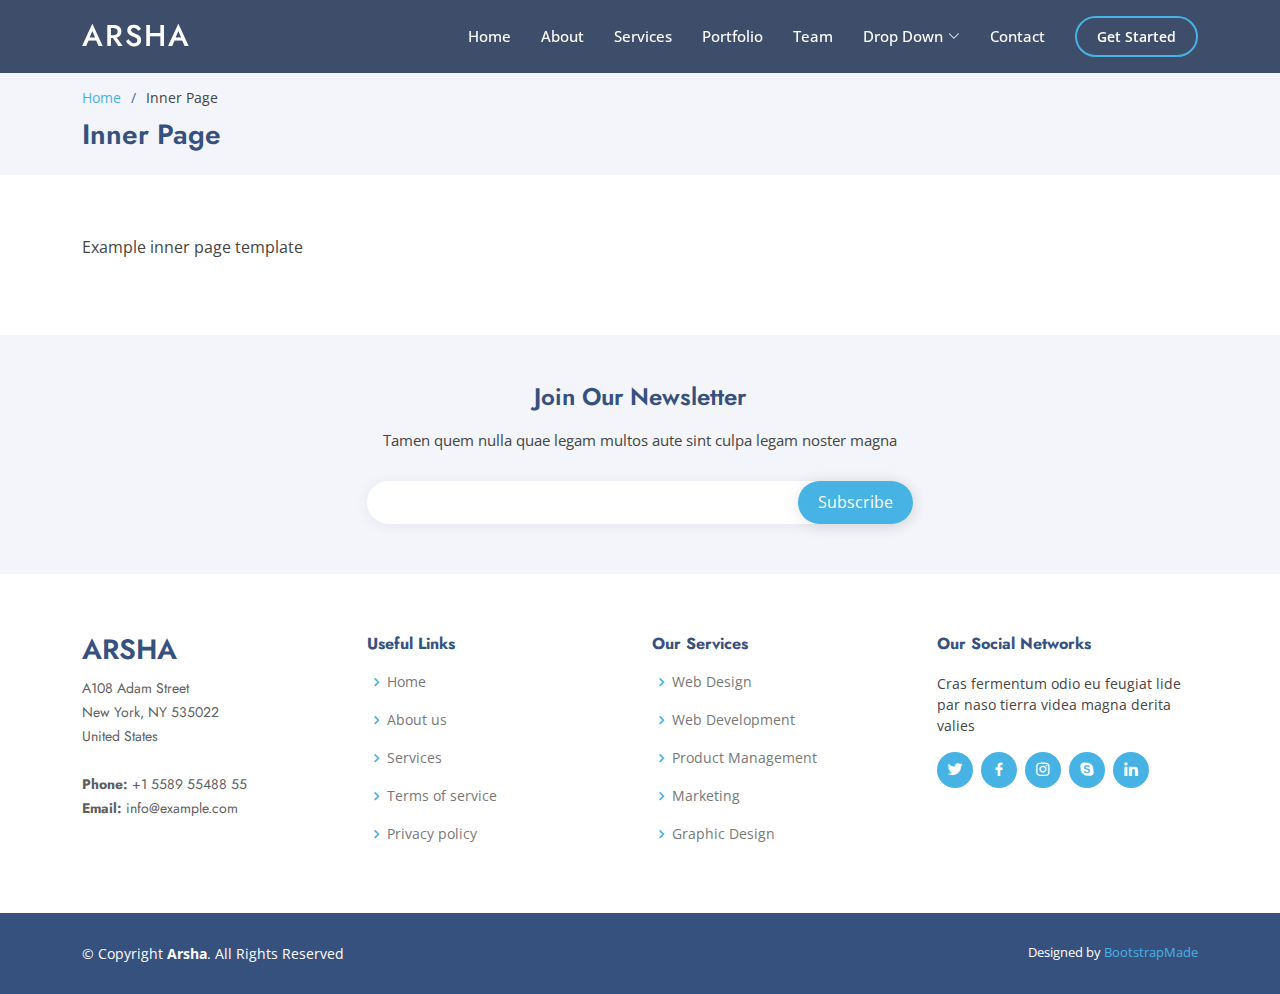
<file: inner-page.html>
<!DOCTYPE html>
<html lang="en">

<head>
  <meta charset="utf-8">
  <meta content="width=device-width, initial-scale=1.0" name="viewport">

  <title>Inner Page - Arsha Bootstrap Template</title>
  <meta content="" name="description">
  <meta content="" name="keywords">

  <!-- Favicons -->
  <link href="assets/img/favicon.png" rel="icon">
  <link href="assets/img/apple-touch-icon.png" rel="apple-touch-icon">

  <!-- Google Fonts -->
  <link href="https://fonts.googleapis.com/css?family=Open+Sans:300,300i,400,400i,600,600i,700,700i|Jost:300,300i,400,400i,500,500i,600,600i,700,700i|Poppins:300,300i,400,400i,500,500i,600,600i,700,700i" rel="stylesheet">

  <!-- Vendor CSS Files -->
  <link href="assets/vendor/aos/aos.css" rel="stylesheet">
  <link href="assets/vendor/bootstrap/css/bootstrap.min.css" rel="stylesheet">
  <link href="assets/vendor/bootstrap-icons/bootstrap-icons.css" rel="stylesheet">
  <link href="assets/vendor/boxicons/css/boxicons.min.css" rel="stylesheet">
  <link href="assets/vendor/glightbox/css/glightbox.min.css" rel="stylesheet">
  <link href="assets/vendor/remixicon/remixicon.css" rel="stylesheet">
  <link href="assets/vendor/swiper/swiper-bundle.min.css" rel="stylesheet">

  <!-- Template Main CSS File -->
  <link href="assets/css/style.css" rel="stylesheet">

  <!-- =======================================================
  * Template Name: Arsha - v4.9.1
  * Template URL: https://bootstrapmade.com/arsha-free-bootstrap-html-template-corporate/
  * Author: BootstrapMade.com
  * License: https://bootstrapmade.com/license/
  ======================================================== -->
</head>

<body>

  <!-- ======= Header ======= -->
  <header id="header" class="fixed-top header-inner-pages">
    <div class="container d-flex align-items-center">

      <h1 class="logo me-auto"><a href="index.html">Arsha</a></h1>
      <!-- Uncomment below if you prefer to use an image logo -->
      <!-- <a href="index.html" class="logo me-auto"><img src="assets/img/logo.png" alt="" class="img-fluid"></a>-->

      <nav id="navbar" class="navbar">
        <ul>
          <li><a class="nav-link scrollto " href="#hero">Home</a></li>
          <li><a class="nav-link scrollto" href="#about">About</a></li>
          <li><a class="nav-link scrollto" href="#services">Services</a></li>
          <li><a class="nav-link   scrollto" href="#portfolio">Portfolio</a></li>
          <li><a class="nav-link scrollto" href="#team">Team</a></li>
          <li class="dropdown"><a href="#"><span>Drop Down</span> <i class="bi bi-chevron-down"></i></a>
            <ul>
              <li><a href="#">Drop Down 1</a></li>
              <li class="dropdown"><a href="#"><span>Deep Drop Down</span> <i class="bi bi-chevron-right"></i></a>
                <ul>
                  <li><a href="#">Deep Drop Down 1</a></li>
                  <li><a href="#">Deep Drop Down 2</a></li>
                  <li><a href="#">Deep Drop Down 3</a></li>
                  <li><a href="#">Deep Drop Down 4</a></li>
                  <li><a href="#">Deep Drop Down 5</a></li>
                </ul>
              </li>
              <li><a href="#">Drop Down 2</a></li>
              <li><a href="#">Drop Down 3</a></li>
              <li><a href="#">Drop Down 4</a></li>
            </ul>
          </li>
          <li><a class="nav-link scrollto" href="#contact">Contact</a></li>
          <li><a class="getstarted scrollto" href="#about">Get Started</a></li>
        </ul>
        <i class="bi bi-list mobile-nav-toggle"></i>
      </nav><!-- .navbar -->

    </div>
  </header><!-- End Header -->

  <main id="main">

    <!-- ======= Breadcrumbs ======= -->
    <section id="breadcrumbs" class="breadcrumbs">
      <div class="container">

        <ol>
          <li><a href="index.html">Home</a></li>
          <li>Inner Page</li>
        </ol>
        <h2>Inner Page</h2>

      </div>
    </section><!-- End Breadcrumbs -->

    <section class="inner-page">
      <div class="container">
        <p>
          Example inner page template
        </p>
      </div>
    </section>

  </main><!-- End #main -->

  <!-- ======= Footer ======= -->
  <footer id="footer">

    <div class="footer-newsletter">
      <div class="container">
        <div class="row justify-content-center">
          <div class="col-lg-6">
            <h4>Join Our Newsletter</h4>
            <p>Tamen quem nulla quae legam multos aute sint culpa legam noster magna</p>
            <form action="" method="post">
              <input type="email" name="email"><input type="submit" value="Subscribe">
            </form>
          </div>
        </div>
      </div>
    </div>

    <div class="footer-top">
      <div class="container">
        <div class="row">

          <div class="col-lg-3 col-md-6 footer-contact">
            <h3>Arsha</h3>
            <p>
              A108 Adam Street <br>
              New York, NY 535022<br>
              United States <br><br>
              <strong>Phone:</strong> +1 5589 55488 55<br>
              <strong>Email:</strong> info@example.com<br>
            </p>
          </div>

          <div class="col-lg-3 col-md-6 footer-links">
            <h4>Useful Links</h4>
            <ul>
              <li><i class="bx bx-chevron-right"></i> <a href="#">Home</a></li>
              <li><i class="bx bx-chevron-right"></i> <a href="#">About us</a></li>
              <li><i class="bx bx-chevron-right"></i> <a href="#">Services</a></li>
              <li><i class="bx bx-chevron-right"></i> <a href="#">Terms of service</a></li>
              <li><i class="bx bx-chevron-right"></i> <a href="#">Privacy policy</a></li>
            </ul>
          </div>

          <div class="col-lg-3 col-md-6 footer-links">
            <h4>Our Services</h4>
            <ul>
              <li><i class="bx bx-chevron-right"></i> <a href="#">Web Design</a></li>
              <li><i class="bx bx-chevron-right"></i> <a href="#">Web Development</a></li>
              <li><i class="bx bx-chevron-right"></i> <a href="#">Product Management</a></li>
              <li><i class="bx bx-chevron-right"></i> <a href="#">Marketing</a></li>
              <li><i class="bx bx-chevron-right"></i> <a href="#">Graphic Design</a></li>
            </ul>
          </div>

          <div class="col-lg-3 col-md-6 footer-links">
            <h4>Our Social Networks</h4>
            <p>Cras fermentum odio eu feugiat lide par naso tierra videa magna derita valies</p>
            <div class="social-links mt-3">
              <a href="#" class="twitter"><i class="bx bxl-twitter"></i></a>
              <a href="#" class="facebook"><i class="bx bxl-facebook"></i></a>
              <a href="#" class="instagram"><i class="bx bxl-instagram"></i></a>
              <a href="#" class="google-plus"><i class="bx bxl-skype"></i></a>
              <a href="#" class="linkedin"><i class="bx bxl-linkedin"></i></a>
            </div>
          </div>

        </div>
      </div>
    </div>

    <div class="container footer-bottom clearfix">
      <div class="copyright">
        &copy; Copyright <strong><span>Arsha</span></strong>. All Rights Reserved
      </div>
      <div class="credits">
        <!-- All the links in the footer should remain intact. -->
        <!-- You can delete the links only if you purchased the pro version. -->
        <!-- Licensing information: https://bootstrapmade.com/license/ -->
        <!-- Purchase the pro version with working PHP/AJAX contact form: https://bootstrapmade.com/arsha-free-bootstrap-html-template-corporate/ -->
        Designed by <a href="https://bootstrapmade.com/">BootstrapMade</a>
      </div>
    </div>
  </footer><!-- End Footer -->

  <div id="preloader"></div>
  <a href="#" class="back-to-top d-flex align-items-center justify-content-center"><i class="bi bi-arrow-up-short"></i></a>

  <!-- Vendor JS Files -->
  <script src="assets/vendor/aos/aos.js"></script>
  <script src="assets/vendor/bootstrap/js/bootstrap.bundle.min.js"></script>
  <script src="assets/vendor/glightbox/js/glightbox.min.js"></script>
  <script src="assets/vendor/isotope-layout/isotope.pkgd.min.js"></script>
  <script src="assets/vendor/swiper/swiper-bundle.min.js"></script>
  <script src="assets/vendor/waypoints/noframework.waypoints.js"></script>
  <script src="assets/vendor/php-email-form/validate.js"></script>

  <!-- Template Main JS File -->
  <script src="assets/js/main.js"></script>

</body>

</html>
</file>
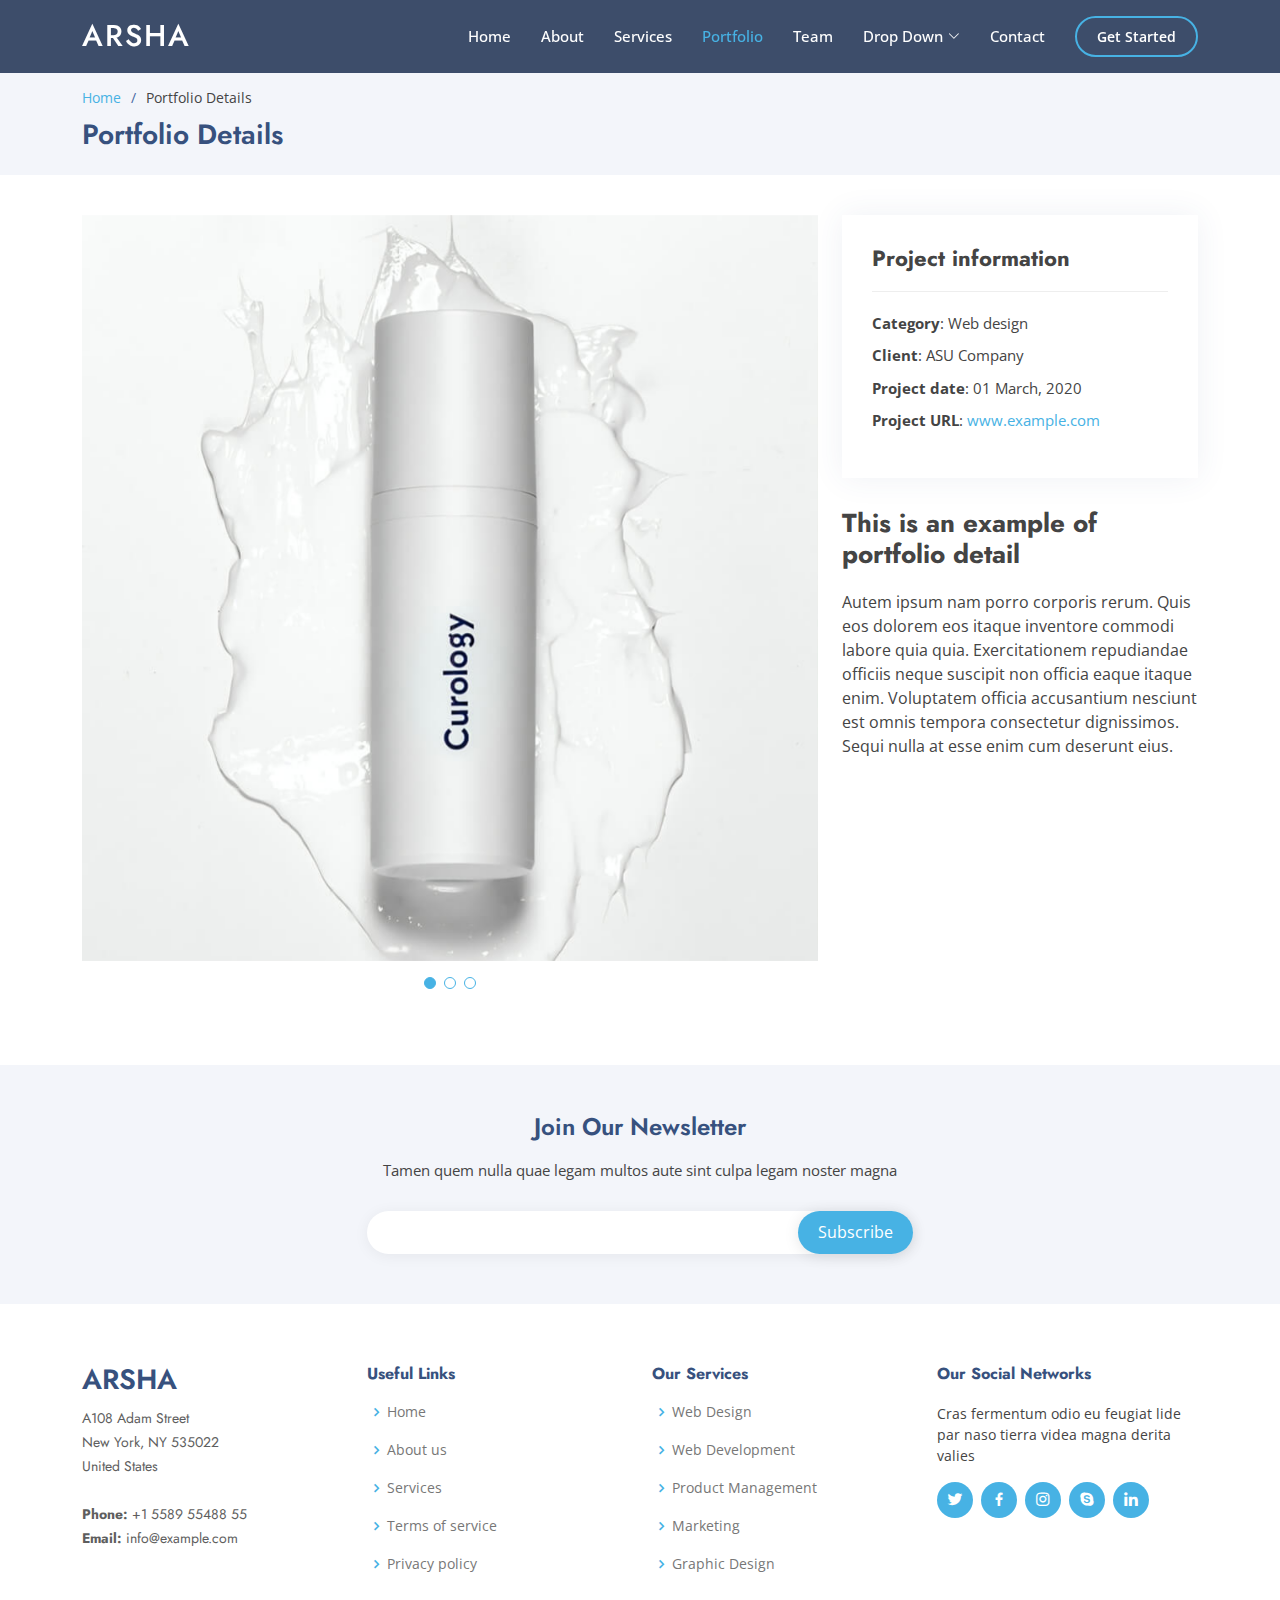
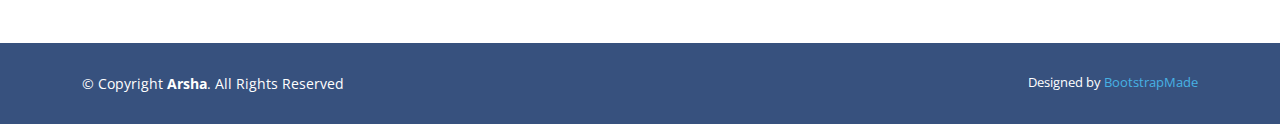
<file: portfolio-details.html>
<!DOCTYPE html>
<html lang="en">

<head>
  <meta charset="utf-8">
  <meta content="width=device-width, initial-scale=1.0" name="viewport">

  <title>About Me</title>
  <meta content="" name="description">
  <meta content="" name="keywords">

  <!-- Favicons -->
  <link href="assets/img/favicon.png" rel="icon">
  <link href="assets/img/apple-touch-icon.png" rel="apple-touch-icon">

  <!-- Google Fonts -->
  <link href="https://fonts.googleapis.com/css?family=Open+Sans:300,300i,400,400i,600,600i,700,700i|Jost:300,300i,400,400i,500,500i,600,600i,700,700i|Poppins:300,300i,400,400i,500,500i,600,600i,700,700i" rel="stylesheet">

  <!-- Vendor CSS Files -->
  <link href="assets/vendor/aos/aos.css" rel="stylesheet">
  <link href="assets/vendor/bootstrap/css/bootstrap.min.css" rel="stylesheet">
  <link href="assets/vendor/bootstrap-icons/bootstrap-icons.css" rel="stylesheet">
  <link href="assets/vendor/boxicons/css/boxicons.min.css" rel="stylesheet">
  <link href="assets/vendor/glightbox/css/glightbox.min.css" rel="stylesheet">
  <link href="assets/vendor/remixicon/remixicon.css" rel="stylesheet">
  <link href="assets/vendor/swiper/swiper-bundle.min.css" rel="stylesheet">

  <!-- Template Main CSS File -->
  <link href="assets/css/style.css" rel="stylesheet">

  <!-- =======================================================
  * Template Name: Arsha - v4.9.1
  * Template URL: https://bootstrapmade.com/arsha-free-bootstrap-html-template-corporate/
  * Author: BootstrapMade.com
  * License: https://bootstrapmade.com/license/
  ======================================================== -->
</head>

<body>

  <!-- ======= Header ======= -->
  <header id="header" class="fixed-top header-inner-pages">
    <div class="container d-flex align-items-center">

      <h1 class="logo me-auto"><a href="index.html">Arsha</a></h1>
      <!-- Uncomment below if you prefer to use an image logo -->
      <!-- <a href="index.html" class="logo me-auto"><img src="assets/img/logo.png" alt="" class="img-fluid"></a>-->

      <nav id="navbar" class="navbar">
        <ul>
          <li><a class="nav-link scrollto " href="#hero">Home</a></li>
          <li><a class="nav-link scrollto" href="#about">About</a></li>
          <li><a class="nav-link scrollto" href="#services">Services</a></li>
          <li><a class="nav-link  active scrollto" href="#portfolio">Portfolio</a></li>
          <li><a class="nav-link scrollto" href="#team">Team</a></li>
          <li class="dropdown"><a href="#"><span>Drop Down</span> <i class="bi bi-chevron-down"></i></a>
            <ul>
              <li><a href="#">Drop Down 1</a></li>
              <li class="dropdown"><a href="#"><span>Deep Drop Down</span> <i class="bi bi-chevron-right"></i></a>
                <ul>
                  <li><a href="#">Deep Drop Down 1</a></li>
                  <li><a href="#">Deep Drop Down 2</a></li>
                  <li><a href="#">Deep Drop Down 3</a></li>
                  <li><a href="#">Deep Drop Down 4</a></li>
                  <li><a href="#">Deep Drop Down 5</a></li>
                </ul>
              </li>
              <li><a href="#">Drop Down 2</a></li>
              <li><a href="#">Drop Down 3</a></li>
              <li><a href="#">Drop Down 4</a></li>
            </ul>
          </li>
          <li><a class="nav-link scrollto" href="#contact">Contact</a></li>
          <li><a class="getstarted scrollto" href="#about">Get Started</a></li>
        </ul>
        <i class="bi bi-list mobile-nav-toggle"></i>
      </nav><!-- .navbar -->

    </div>
  </header><!-- End Header -->

  <main id="main">

    <!-- ======= Breadcrumbs ======= -->
    <section id="breadcrumbs" class="breadcrumbs">
      <div class="container">

        <ol>
          <li><a href="index.html">Home</a></li>
          <li>Portfolio Details</li>
        </ol>
        <h2>Portfolio Details</h2>

      </div>
    </section><!-- End Breadcrumbs -->

    <!-- ======= Portfolio Details Section ======= -->
    <section id="portfolio-details" class="portfolio-details">
      <div class="container">

        <div class="row gy-4">

          <div class="col-lg-8">
            <div class="portfolio-details-slider swiper">
              <div class="swiper-wrapper align-items-center">

                <div class="swiper-slide">
                  <img src="assets/img/portfolio/portfolio-1.jpg" alt="">
                </div>

                <div class="swiper-slide">
                  <img src="assets/img/portfolio/portfolio-2.jpg" alt="">
                </div>

                <div class="swiper-slide">
                  <img src="assets/img/portfolio/portfolio-3.jpg" alt="">
                </div>

              </div>
              <div class="swiper-pagination"></div>
            </div>
          </div>

          <div class="col-lg-4">
            <div class="portfolio-info">
              <h3>Project information</h3>
              <ul>
                <li><strong>Category</strong>: Web design</li>
                <li><strong>Client</strong>: ASU Company</li>
                <li><strong>Project date</strong>: 01 March, 2020</li>
                <li><strong>Project URL</strong>: <a href="#">www.example.com</a></li>
              </ul>
            </div>
            <div class="portfolio-description">
              <h2>This is an example of portfolio detail</h2>
              <p>
                Autem ipsum nam porro corporis rerum. Quis eos dolorem eos itaque inventore commodi labore quia quia. Exercitationem repudiandae officiis neque suscipit non officia eaque itaque enim. Voluptatem officia accusantium nesciunt est omnis tempora consectetur dignissimos. Sequi nulla at esse enim cum deserunt eius.
              </p>
            </div>
          </div>

        </div>

      </div>
    </section><!-- End Portfolio Details Section -->

  </main><!-- End #main -->

  <!-- ======= Footer ======= -->
  <footer id="footer">

    <div class="footer-newsletter">
      <div class="container">
        <div class="row justify-content-center">
          <div class="col-lg-6">
            <h4>Join Our Newsletter</h4>
            <p>Tamen quem nulla quae legam multos aute sint culpa legam noster magna</p>
            <form action="" method="post">
              <input type="email" name="email"><input type="submit" value="Subscribe">
            </form>
          </div>
        </div>
      </div>
    </div>

    <div class="footer-top">
      <div class="container">
        <div class="row">

          <div class="col-lg-3 col-md-6 footer-contact">
            <h3>Arsha</h3>
            <p>
              A108 Adam Street <br>
              New York, NY 535022<br>
              United States <br><br>
              <strong>Phone:</strong> +1 5589 55488 55<br>
              <strong>Email:</strong> info@example.com<br>
            </p>
          </div>

          <div class="col-lg-3 col-md-6 footer-links">
            <h4>Useful Links</h4>
            <ul>
              <li><i class="bx bx-chevron-right"></i> <a href="#">Home</a></li>
              <li><i class="bx bx-chevron-right"></i> <a href="#">About us</a></li>
              <li><i class="bx bx-chevron-right"></i> <a href="#">Services</a></li>
              <li><i class="bx bx-chevron-right"></i> <a href="#">Terms of service</a></li>
              <li><i class="bx bx-chevron-right"></i> <a href="#">Privacy policy</a></li>
            </ul>
          </div>

          <div class="col-lg-3 col-md-6 footer-links">
            <h4>Our Services</h4>
            <ul>
              <li><i class="bx bx-chevron-right"></i> <a href="#">Web Design</a></li>
              <li><i class="bx bx-chevron-right"></i> <a href="#">Web Development</a></li>
              <li><i class="bx bx-chevron-right"></i> <a href="#">Product Management</a></li>
              <li><i class="bx bx-chevron-right"></i> <a href="#">Marketing</a></li>
              <li><i class="bx bx-chevron-right"></i> <a href="#">Graphic Design</a></li>
            </ul>
          </div>

          <div class="col-lg-3 col-md-6 footer-links">
            <h4>Our Social Networks</h4>
            <p>Cras fermentum odio eu feugiat lide par naso tierra videa magna derita valies</p>
            <div class="social-links mt-3">
              <a href="#" class="twitter"><i class="bx bxl-twitter"></i></a>
              <a href="#" class="facebook"><i class="bx bxl-facebook"></i></a>
              <a href="#" class="instagram"><i class="bx bxl-instagram"></i></a>
              <a href="#" class="google-plus"><i class="bx bxl-skype"></i></a>
              <a href="#" class="linkedin"><i class="bx bxl-linkedin"></i></a>
            </div>
          </div>

        </div>
      </div>
    </div>

    <div class="container footer-bottom clearfix">
      <div class="copyright">
        &copy; Copyright <strong><span>Arsha</span></strong>. All Rights Reserved
      </div>
      <div class="credits">
        <!-- All the links in the footer should remain intact. -->
        <!-- You can delete the links only if you purchased the pro version. -->
        <!-- Licensing information: https://bootstrapmade.com/license/ -->
        <!-- Purchase the pro version with working PHP/AJAX contact form: https://bootstrapmade.com/arsha-free-bootstrap-html-template-corporate/ -->
        Designed by <a href="https://bootstrapmade.com/">BootstrapMade</a>
      </div>
    </div>
  </footer><!-- End Footer -->

  <div id="preloader"></div>
  <a href="#" class="back-to-top d-flex align-items-center justify-content-center"><i class="bi bi-arrow-up-short"></i></a>

  <!-- Vendor JS Files -->
  <script src="assets/vendor/aos/aos.js"></script>
  <script src="assets/vendor/bootstrap/js/bootstrap.bundle.min.js"></script>
  <script src="assets/vendor/glightbox/js/glightbox.min.js"></script>
  <script src="assets/vendor/isotope-layout/isotope.pkgd.min.js"></script>
  <script src="assets/vendor/swiper/swiper-bundle.min.js"></script>
  <script src="assets/vendor/waypoints/noframework.waypoints.js"></script>
  <script src="assets/vendor/php-email-form/validate.js"></script>

  <!-- Template Main JS File -->
  <script src="assets/js/main.js"></script>

</body>

</html>
</file>
<file: assets/css/style.css>
body {
  font-family: "Open Sans", sans-serif;
  color: #444444;
}

a {
  color: #47b2e4;
  text-decoration: none;
}

a:hover {
  color: #73c5eb;
  text-decoration: none;
}

h1,
h2,
h3,
h4,
h5,
h6 {
  font-family: "Jost", sans-serif;
}

/*--------------------------------------------------------------
# Preloader
--------------------------------------------------------------*/
#preloader {
  position: fixed;
  top: 0;
  left: 0;
  right: 0;
  bottom: 0;
  z-index: 9999;
  overflow: hidden;
  background: #37517e;
}

#preloader:before {
  content: "";
  position: fixed;
  top: calc(50% - 30px);
  left: calc(50% - 30px);
  border: 6px solid #37517e;
  border-top-color: #fff;
  border-bottom-color: #fff;
  border-radius: 50%;
  width: 60px;
  height: 60px;
  -webkit-animation: animate-preloader 1s linear infinite;
  animation: animate-preloader 1s linear infinite;
}

@-webkit-keyframes animate-preloader {
  0% {
    transform: rotate(0deg);
  }

  100% {
    transform: rotate(360deg);
  }
}

@keyframes animate-preloader {
  0% {
    transform: rotate(0deg);
  }

  100% {
    transform: rotate(360deg);
  }
}

/*--------------------------------------------------------------
# Back to top button
--------------------------------------------------------------*/
.back-to-top {
  position: fixed;
  visibility: hidden;
  opacity: 0;
  right: 15px;
  bottom: 15px;
  z-index: 996;
  background: #47b2e4;
  width: 40px;
  height: 40px;
  border-radius: 50px;
  transition: all 0.4s;
}

.back-to-top i {
  font-size: 24px;
  color: #fff;
  line-height: 0;
}

.back-to-top:hover {
  background: #6bc1e9;
  color: #fff;
}

.back-to-top.active {
  visibility: visible;
  opacity: 1;
}

/*--------------------------------------------------------------
# Header
--------------------------------------------------------------*/
#header {
  transition: all 0.5s;
  z-index: 997;
  padding: 15px 0;
}

#header.header-scrolled,
#header.header-inner-pages {
  background: rgba(40, 58, 90, 0.9);
}

#header .logo {
  font-size: 30px;
  margin: 0;
  padding: 0;
  line-height: 1;
  font-weight: 500;
  letter-spacing: 2px;
  text-transform: uppercase;
}

#header .logo a {
  color: #fff;
}

#header .logo img {
  max-height: 40px;
}

/*--------------------------------------------------------------
# Navigation Menu
--------------------------------------------------------------*/
/**
* Desktop Navigation 
*/
.navbar {
  padding: 0;
}

.navbar ul {
  margin: 0;
  padding: 0;
  display: flex;
  list-style: none;
  align-items: center;
}

.navbar li {
  position: relative;
}

.navbar a,
.navbar a:focus {
  display: flex;
  align-items: center;
  justify-content: space-between;
  padding: 10px 0 10px 30px;
  font-size: 15px;
  font-weight: 500;
  color: #fff;
  white-space: nowrap;
  transition: 0.3s;
}

.navbar a i,
.navbar a:focus i {
  font-size: 12px;
  line-height: 0;
  margin-left: 5px;
}

.navbar a:hover,
.navbar .active,
.navbar .active:focus,
.navbar li:hover>a {
  color: #47b2e4;
}

.navbar .getstarted,
.navbar .getstarted:focus {
  padding: 8px 20px;
  margin-left: 30px;
  border-radius: 50px;
  color: #fff;
  font-size: 14px;
  border: 2px solid #47b2e4;
  font-weight: 600;
}

.navbar .getstarted:hover,
.navbar .getstarted:focus:hover {
  color: #fff;
  background: #31a9e1;
}

.navbar .dropdown ul {
  display: block;
  position: absolute;
  left: 14px;
  top: calc(100% + 30px);
  margin: 0;
  padding: 10px 0;
  z-index: 99;
  opacity: 0;
  visibility: hidden;
  background: #fff;
  box-shadow: 0px 0px 30px rgba(127, 137, 161, 0.25);
  transition: 0.3s;
  border-radius: 4px;
}

.navbar .dropdown ul li {
  min-width: 200px;
}

.navbar .dropdown ul a {
  padding: 10px 20px;
  font-size: 14px;
  text-transform: none;
  font-weight: 500;
  color: #0c3c53;
}

.navbar .dropdown ul a i {
  font-size: 12px;
}

.navbar .dropdown ul a:hover,
.navbar .dropdown ul .active:hover,
.navbar .dropdown ul li:hover>a {
  color: #47b2e4;
}

.navbar .dropdown:hover>ul {
  opacity: 1;
  top: 100%;
  visibility: visible;
}

.navbar .dropdown .dropdown ul {
  top: 0;
  left: calc(100% - 30px);
  visibility: hidden;
}

.navbar .dropdown .dropdown:hover>ul {
  opacity: 1;
  top: 0;
  left: 100%;
  visibility: visible;
}

@media (max-width: 1366px) {
  .navbar .dropdown .dropdown ul {
    left: -90%;
  }

  .navbar .dropdown .dropdown:hover>ul {
    left: -100%;
  }
}

/**
* Mobile Navigation 
*/
.mobile-nav-toggle {
  color: #fff;
  font-size: 28px;
  cursor: pointer;
  display: none;
  line-height: 0;
  transition: 0.5s;
}

.mobile-nav-toggle.bi-x {
  color: #fff;
}

@media (max-width: 991px) {
  .mobile-nav-toggle {
    display: block;
  }

  .navbar ul {
    display: none;
  }
}

.navbar-mobile {
  position: fixed;
  overflow: hidden;
  top: 0;
  right: 0;
  left: 0;
  bottom: 0;
  background: rgba(40, 58, 90, 0.9);
  transition: 0.3s;
  z-index: 999;
}

.navbar-mobile .mobile-nav-toggle {
  position: absolute;
  top: 15px;
  right: 15px;
}

.navbar-mobile ul {
  display: block;
  position: absolute;
  top: 55px;
  right: 15px;
  bottom: 15px;
  left: 15px;
  padding: 10px 0;
  border-radius: 10px;
  background-color: #fff;
  overflow-y: auto;
  transition: 0.3s;
}

.navbar-mobile a,
.navbar-mobile a:focus {
  padding: 10px 20px;
  font-size: 15px;
  color: #37517e;
}

.navbar-mobile a:hover,
.navbar-mobile .active,
.navbar-mobile li:hover>a {
  color: #47b2e4;
}

.navbar-mobile .getstarted,
.navbar-mobile .getstarted:focus {
  margin: 15px;
  color: #37517e;
}

.navbar-mobile .dropdown ul {
  position: static;
  display: none;
  margin: 10px 20px;
  padding: 10px 0;
  z-index: 99;
  opacity: 1;
  visibility: visible;
  background: #fff;
  box-shadow: 0px 0px 30px rgba(127, 137, 161, 0.25);
}

.navbar-mobile .dropdown ul li {
  min-width: 200px;
}

.navbar-mobile .dropdown ul a {
  padding: 10px 20px;
}

.navbar-mobile .dropdown ul a i {
  font-size: 12px;
}

.navbar-mobile .dropdown ul a:hover,
.navbar-mobile .dropdown ul .active:hover,
.navbar-mobile .dropdown ul li:hover>a {
  color: #47b2e4;
}

.navbar-mobile .dropdown>.dropdown-active {
  display: block;
}

/*--------------------------------------------------------------
# Hero Section
--------------------------------------------------------------*/
#hero {
  width: 100%;
  height: 100vh;
  background: #166069;
}

#hero .container {
  padding-top: 72px;
}

#hero h1 {
  margin: 0 0 10px 0;
  font-size: 48px;
  font-weight: 700;
  line-height: 56px;
  color: #fff;
}

#hero h2 {
  color: rgba(255, 255, 255, 0.6);
  margin-bottom: 50px;
  font-size: 24px;
}

#hero .btn-get-started {
  font-family: "Jost", sans-serif;
  font-weight: 500;
  font-size: 16px;
  letter-spacing: 1px;
  display: inline-block;
  padding: 10px 28px 11px 28px;
  border-radius: 50px;
  transition: 0.5s;
  margin: 10px 0 0 0;
  color: #fff;
  background: #47b2e4;
}

#hero .btn-get-started:hover {
  background: #209dd8;
}

#hero .btn-watch-video {
  font-size: 16px;
  display: flex;
  align-items: center;
  transition: 0.5s;
  margin: 10px 0 0 25px;
  color: #fff;
  line-height: 1;
}

#hero .btn-watch-video i {
  line-height: 0;
  color: #fff;
  font-size: 32px;
  transition: 0.3s;
  margin-right: 8px;
}

#hero .btn-watch-video:hover i {
  color: #47b2e4;
}

#hero .animated {
  animation: up-down 2s ease-in-out infinite alternate-reverse both;
}

@media (max-width: 991px) {
  #hero {
    height: 100vh;
    text-align: center;
  }

  #hero .animated {
    -webkit-animation: none;
    animation: none;
  }

  #hero .hero-img {
    text-align: center;
  }

  #hero .hero-img img {
    width: 50%;
  }
}

@media (max-width: 768px) {
  #hero h1 {
    font-size: 28px;
    line-height: 36px;
  }

  #hero h2 {
    font-size: 18px;
    line-height: 24px;
    margin-bottom: 30px;
  }

  #hero .hero-img img {
    width: 70%;
  }
}

@media (max-width: 575px) {
  #hero .hero-img img {
    width: 80%;
  }

  #hero .btn-get-started {
    font-size: 16px;
    padding: 10px 24px 11px 24px;
  }
}

@-webkit-keyframes up-down {
  0% {
    transform: translateY(10px);
  }

  100% {
    transform: translateY(-10px);
  }
}

@keyframes up-down {
  0% {
    transform: translateY(10px);
  }

  100% {
    transform: translateY(-10px);
  }
}

/*--------------------------------------------------------------
# Sections General
--------------------------------------------------------------*/
section {
  padding: 60px 0;
  overflow: hidden;
}

.section-bg {
  background-color: #f3f5fa;
}

.section-title {
  text-align: center;
  padding-bottom: 30px;
}

.section-title h2 {
  font-size: 32px;
  font-weight: bold;
  text-transform: uppercase;
  margin-bottom: 20px;
  padding-bottom: 20px;
  position: relative;
  color: #37517e;
}

.section-title h2::before {
  content: "";
  position: absolute;
  display: block;
  width: 120px;
  height: 1px;
  background: #ddd;
  bottom: 1px;
  left: calc(50% - 60px);
}

.section-title h2::after {
  content: "";
  position: absolute;
  display: block;
  width: 40px;
  height: 3px;
  background: #47b2e4;
  bottom: 0;
  left: calc(50% - 20px);
}

.section-title p {
  margin-bottom: 0;
}

/*--------------------------------------------------------------
# Clients
--------------------------------------------------------------*/
.clients {
  padding: 12px 0;
  text-align: center;
}

.clients img {
  max-width: 45%;
  transition: all 0.4s ease-in-out;
  display: inline-block;
  padding: 15px 0;
  filter: grayscale(100);
}

.clients img:hover {
  filter: none;
  transform: scale(1.1);
}

@media (max-width: 768px) {
  .clients img {
    max-width: 40%;
  }
}

/*--------------------------------------------------------------
# About Us
--------------------------------------------------------------*/
.about .content h3 {
  font-weight: 600;
  font-size: 26px;
}

.about .content ul {
  list-style: none;
  padding: 0;
}

.about .content ul li {
  padding-left: 28px;
  position: relative;
}

.about .content ul li+li {
  margin-top: 10px;
}

.about .content ul i {
  position: absolute;
  left: 0;
  top: 2px;
  font-size: 20px;
  color: #47b2e4;
  line-height: 1;
}

.about .content p:last-child {
  margin-bottom: 0;
}

.about .content .btn-learn-more {
  font-family: "Poppins", sans-serif;
  font-weight: 500;
  font-size: 14px;
  letter-spacing: 1px;
  display: inline-block;
  padding: 12px 32px;
  border-radius: 4px;
  transition: 0.3s;
  line-height: 1;
  color: #47b2e4;
  -webkit-animation-delay: 0.8s;
  animation-delay: 0.8s;
  margin-top: 6px;
  border: 2px solid #47b2e4;
}

.about .content .btn-learn-more:hover {
  background: #47b2e4;
  color: #fff;
  text-decoration: none;
}

/*--------------------------------------------------------------
# Why Us
--------------------------------------------------------------*/
.why-us .content {
  padding: 60px 100px 0 100px;
}

.why-us .content h3 {
  font-weight: 400;
  font-size: 34px;
  color: #37517e;
}

.why-us .content h4 {
  font-size: 20px;
  font-weight: 700;
  margin-top: 5px;
}

.why-us .content p {
  font-size: 15px;
  color: #848484;
}

.why-us .img {
  background-size: contain;
  background-repeat: no-repeat;
  background-position: center center;
}

.why-us .accordion-list {
  padding: 0 100px 60px 100px;
}

.why-us .accordion-list ul {
  padding: 0;
  list-style: none;
}

.why-us .accordion-list li+li {
  margin-top: 15px;
}

.why-us .accordion-list li {
  padding: 20px;
  background: #fff;
  border-radius: 4px;
}

.why-us .accordion-list a {
  display: block;
  position: relative;
  font-family: "Poppins", sans-serif;
  font-size: 16px;
  line-height: 24px;
  font-weight: 500;
  padding-right: 30px;
  outline: none;
  cursor: pointer;
}

.why-us .accordion-list span {
  color: #47b2e4;
  font-weight: 600;
  font-size: 18px;
  padding-right: 10px;
}

.why-us .accordion-list i {
  font-size: 24px;
  position: absolute;
  right: 0;
  top: 0;
}

.why-us .accordion-list p {
  margin-bottom: 0;
  padding: 10px 0 0 0;
}

.why-us .accordion-list .icon-show {
  display: none;
}

.why-us .accordion-list a.collapsed {
  color: #343a40;
}

.why-us .accordion-list a.collapsed:hover {
  color: #47b2e4;
}

.why-us .accordion-list a.collapsed .icon-show {
  display: inline-block;
}

.why-us .accordion-list a.collapsed .icon-close {
  display: none;
}

@media (max-width: 1024px) {

  .why-us .content,
  .why-us .accordion-list {
    padding-left: 0;
    padding-right: 0;
  }
}

@media (max-width: 992px) {
  .why-us .img {
    min-height: 400px;
  }

  .why-us .content {
    padding-top: 30px;
  }

  .why-us .accordion-list {
    padding-bottom: 30px;
  }
}

@media (max-width: 575px) {
  .why-us .img {
    min-height: 200px;
  }
}

/*--------------------------------------------------------------
# Skills
--------------------------------------------------------------*/
.skills .content h3 {
  font-weight: 700;
  font-size: 32px;
  color: #37517e;
  font-family: "Poppins", sans-serif;
}

.skills .content ul {
  list-style: none;
  padding: 0;
}

.skills .content ul li {
  padding-bottom: 10px;
}

.skills .content ul i {
  font-size: 20px;
  padding-right: 4px;
  color: #47b2e4;
}

.skills .content p:last-child {
  margin-bottom: 0;
}

.skills .progress {
  height: 60px;
  display: block;
  background: none;
  border-radius: 0;
}

.skills .progress .skill {
  padding: 0;
  margin: 0 0 6px 0;
  text-transform: uppercase;
  display: block;
  font-weight: 600;
  font-family: "Poppins", sans-serif;
  color: #37517e;
}

.skills .progress .skill .val {
  float: right;
  font-style: normal;
}

.skills .progress-bar-wrap {
  background: #e8edf5;
  height: 10px;
}

.skills .progress-bar {
  width: 1px;
  height: 10px;
  transition: 0.9s;
  background-color: #4668a2;
}

/*--------------------------------------------------------------
# Services
--------------------------------------------------------------*/
.services .icon-box {
  box-shadow: 0px 0 25px 0 rgba(0, 0, 0, 0.1);
  padding: 50px 30px;
  transition: all ease-in-out 0.4s;
  background: #fff;
}

.services .icon-box .icon {
  margin-bottom: 10px;
}

.services .icon-box .icon i {
  color: #47b2e4;
  font-size: 36px;
  transition: 0.3s;
}

.services .icon-box h4 {
  font-weight: 500;
  margin-bottom: 15px;
  font-size: 24px;
}

.services .icon-box h4 a {
  color: #37517e;
  transition: ease-in-out 0.3s;
}

.services .icon-box p {
  line-height: 24px;
  font-size: 14px;
  margin-bottom: 0;
}

.services .icon-box:hover {
  transform: translateY(-10px);
}

.services .icon-box:hover h4 a {
  color: #47b2e4;
}

/*--------------------------------------------------------------
# Cta
--------------------------------------------------------------*/
.cta {
  background: linear-gradient(rgba(40, 58, 90, 0.9), rgba(40, 58, 90, 0.9)), url("../img/cta-bg.jpg") fixed center center;
  background-size: cover;
  padding: 120px 0;
}

.cta h3 {
  color: #fff;
  font-size: 28px;
  font-weight: 700;
}

.cta p {
  color: #fff;
}

.cta .cta-btn {
  font-family: "Jost", sans-serif;
  font-weight: 500;
  font-size: 16px;
  letter-spacing: 1px;
  display: inline-block;
  padding: 12px 40px;
  border-radius: 50px;
  transition: 0.5s;
  margin: 10px;
  border: 2px solid #fff;
  color: #fff;
}

.cta .cta-btn:hover {
  background: #47b2e4;
  border: 2px solid #47b2e4;
}

@media (max-width: 1024px) {
  .cta {
    background-attachment: scroll;
  }
}

@media (min-width: 769px) {
  .cta .cta-btn-container {
    display: flex;
    align-items: center;
    justify-content: flex-end;
  }
}

/*--------------------------------------------------------------
# Portfolio
--------------------------------------------------------------*/
.portfolio #portfolio-flters {
  list-style: none;
  margin-bottom: 20px;
}

.portfolio #portfolio-flters li {
  cursor: pointer;
  display: inline-block;
  margin: 10px 5px;
  font-size: 15px;
  font-weight: 500;
  line-height: 1;
  color: #444444;
  transition: all 0.3s;
  padding: 8px 20px;
  border-radius: 50px;
  font-family: "Poppins", sans-serif;
}

.portfolio #portfolio-flters li:hover,
.portfolio #portfolio-flters li.filter-active {
  background: #47b2e4;
  color: #fff;
}

.portfolio .portfolio-item {
  margin-bottom: 30px;
}

.portfolio .portfolio-item .portfolio-img {
  overflow: hidden;
}

.portfolio .portfolio-item .portfolio-img img {
  transition: all 0.6s;
}

.portfolio .portfolio-item .portfolio-info {
  opacity: 0;
  position: absolute;
  left: 15px;
  bottom: 0;
  z-index: 3;
  right: 15px;
  transition: all 0.3s;
  background: rgba(55, 81, 126, 0.8);
  padding: 10px 15px;
}

.portfolio .portfolio-item .portfolio-info h4 {
  font-size: 18px;
  color: #fff;
  font-weight: 600;
  color: #fff;
  margin-bottom: 0px;
}

.portfolio .portfolio-item .portfolio-info p {
  color: #f9fcfe;
  font-size: 14px;
  margin-bottom: 0;
}

.portfolio .portfolio-item .portfolio-info .preview-link,
.portfolio .portfolio-item .portfolio-info .details-link {
  position: absolute;
  right: 40px;
  font-size: 24px;
  top: calc(50% - 18px);
  color: #fff;
  transition: 0.3s;
}

.portfolio .portfolio-item .portfolio-info .preview-link:hover,
.portfolio .portfolio-item .portfolio-info .details-link:hover {
  color: #47b2e4;
}

.portfolio .portfolio-item .portfolio-info .details-link {
  right: 10px;
}

.portfolio .portfolio-item:hover .portfolio-img img {
  transform: scale(1.15);
}

.portfolio .portfolio-item:hover .portfolio-info {
  opacity: 1;
}

/*--------------------------------------------------------------
# Portfolio Details
--------------------------------------------------------------*/
.portfolio-details {
  padding-top: 40px;
}

.portfolio-details .portfolio-details-slider img {
  width: 100%;
}

.portfolio-details .portfolio-details-slider .swiper-pagination {
  margin-top: 20px;
  position: relative;
}

.portfolio-details .portfolio-details-slider .swiper-pagination .swiper-pagination-bullet {
  width: 12px;
  height: 12px;
  background-color: #fff;
  opacity: 1;
  border: 1px solid #47b2e4;
}

.portfolio-details .portfolio-details-slider .swiper-pagination .swiper-pagination-bullet-active {
  background-color: #47b2e4;
}

.portfolio-details .portfolio-info {
  padding: 30px;
  box-shadow: 0px 0 30px rgba(55, 81, 126, 0.08);
}

.portfolio-details .portfolio-info h3 {
  font-size: 22px;
  font-weight: 700;
  margin-bottom: 20px;
  padding-bottom: 20px;
  border-bottom: 1px solid #eee;
}

.portfolio-details .portfolio-info ul {
  list-style: none;
  padding: 0;
  font-size: 15px;
}

.portfolio-details .portfolio-info ul li+li {
  margin-top: 10px;
}

.portfolio-details .portfolio-description {
  padding-top: 30px;
}

.portfolio-details .portfolio-description h2 {
  font-size: 26px;
  font-weight: 700;
  margin-bottom: 20px;
}

.portfolio-details .portfolio-description p {
  padding: 0;
}

/*--------------------------------------------------------------
# Team
--------------------------------------------------------------*/
.team .member {
  position: relative;
  box-shadow: 0px 2px 15px rgba(0, 0, 0, 0.1);
  padding: 30px;
  border-radius: 5px;
  background: #fff;
  transition: 0.5s;
}

.team .member .pic {
  overflow: hidden;
  width: 180px;
  border-radius: 50%;
}

.team .member .pic img {
  transition: ease-in-out 0.3s;
}

.team .member:hover {
  transform: translateY(-10px);
}

.team .member .member-info {
  padding-left: 30px;
}

.team .member h4 {
  font-weight: 700;
  margin-bottom: 5px;
  font-size: 20px;
  color: #37517e;
}

.team .member span {
  display: block;
  font-size: 15px;
  padding-bottom: 10px;
  position: relative;
  font-weight: 500;
}

.team .member span::after {
  content: "";
  position: absolute;
  display: block;
  width: 50px;
  height: 1px;
  background: #cbd6e9;
  bottom: 0;
  left: 0;
}

.team .member p {
  margin: 10px 0 0 0;
  font-size: 14px;
}

.team .member .social {
  margin-top: 12px;
  display: flex;
  align-items: center;
  justify-content: flex-start;
}

.team .member .social a {
  transition: ease-in-out 0.3s;
  display: flex;
  align-items: center;
  justify-content: center;
  border-radius: 50px;
  width: 32px;
  height: 32px;
  background: #eff2f8;
}

.team .member .social a i {
  color: #37517e;
  font-size: 16px;
  margin: 0 2px;
}

.team .member .social a:hover {
  background: #47b2e4;
}

.team .member .social a:hover i {
  color: #fff;
}

.team .member .social a+a {
  margin-left: 8px;
}

/*--------------------------------------------------------------
# Pricing
--------------------------------------------------------------*/
.pricing .row {
  padding-top: 40px;
}

.pricing .box {
  padding: 60px 40px;
  box-shadow: 0 3px 20px -2px rgba(20, 45, 100, 0.1);
  background: #fff;
  height: 100%;
  border-top: 4px solid #fff;
  border-radius: 5px;
}

.pricing h3 {
  font-weight: 500;
  margin-bottom: 15px;
  font-size: 20px;
  color: #37517e;
}

.pricing h4 {
  font-size: 48px;
  color: #37517e;
  font-weight: 400;
  font-family: "Jost", sans-serif;
  margin-bottom: 25px;
}

.pricing h4 sup {
  font-size: 28px;
}

.pricing h4 span {
  color: #47b2e4;
  font-size: 18px;
  display: block;
}

.pricing ul {
  padding: 20px 0;
  list-style: none;
  color: #999;
  text-align: left;
  line-height: 20px;
}

.pricing ul li {
  padding: 10px 0 10px 30px;
  position: relative;
}

.pricing ul i {
  color: #28a745;
  font-size: 24px;
  position: absolute;
  left: 0;
  top: 6px;
}

.pricing ul .na {
  color: #ccc;
}

.pricing ul .na i {
  color: #ccc;
}

.pricing ul .na span {
  text-decoration: line-through;
}

.pricing .buy-btn {
  display: inline-block;
  padding: 12px 35px;
  border-radius: 50px;
  color: #47b2e4;
  transition: none;
  font-size: 16px;
  font-weight: 500;
  font-family: "Jost", sans-serif;
  transition: 0.3s;
  border: 1px solid #47b2e4;
}

.pricing .buy-btn:hover {
  background: #47b2e4;
  color: #fff;
}

.pricing .featured {
  border-top-color: #47b2e4;
}

.pricing .featured .buy-btn {
  background: #47b2e4;
  color: #fff;
}

.pricing .featured .buy-btn:hover {
  background: #23a3df;
}

@media (max-width: 992px) {
  .pricing .box {
    max-width: 60%;
    margin: 0 auto 30px auto;
  }
}

@media (max-width: 767px) {
  .pricing .box {
    max-width: 80%;
    margin: 0 auto 30px auto;
  }
}

@media (max-width: 420px) {
  .pricing .box {
    max-width: 100%;
    margin: 0 auto 30px auto;
  }
}

/*--------------------------------------------------------------
# Frequently Asked Questions
--------------------------------------------------------------*/
.faq .faq-list {
  padding: 0 100px;
}

.faq .faq-list ul {
  padding: 0;
  list-style: none;
}

.faq .faq-list li+li {
  margin-top: 15px;
}

.faq .faq-list li {
  padding: 20px;
  background: #fff;
  border-radius: 4px;
  position: relative;
}

.faq .faq-list a {
  display: block;
  position: relative;
  font-family: "Poppins", sans-serif;
  font-size: 16px;
  line-height: 24px;
  font-weight: 500;
  padding: 0 30px;
  outline: none;
  cursor: pointer;
}

.faq .faq-list .icon-help {
  font-size: 24px;
  position: absolute;
  right: 0;
  left: 20px;
  color: #47b2e4;
}

.faq .faq-list .icon-show,
.faq .faq-list .icon-close {
  font-size: 24px;
  position: absolute;
  right: 0;
  top: 0;
}

.faq .faq-list p {
  margin-bottom: 0;
  padding: 10px 0 0 0;
}

.faq .faq-list .icon-show {
  display: none;
}

.faq .faq-list a.collapsed {
  color: #37517e;
  transition: 0.3s;
}

.faq .faq-list a.collapsed:hover {
  color: #47b2e4;
}

.faq .faq-list a.collapsed .icon-show {
  display: inline-block;
}

.faq .faq-list a.collapsed .icon-close {
  display: none;
}

@media (max-width: 1200px) {
  .faq .faq-list {
    padding: 0;
  }
}

/*--------------------------------------------------------------
# Contact
--------------------------------------------------------------*/
.contact .info {
  border-top: 3px solid #47b2e4;
  border-bottom: 3px solid #47b2e4;
  padding: 30px;
  background: #fff;
  width: 100%;
  box-shadow: 0 0 24px 0 rgba(0, 0, 0, 0.1);
}

.contact .info i {
  font-size: 20px;
  color: #47b2e4;
  float: left;
  width: 44px;
  height: 44px;
  background: #e7f5fb;
  display: flex;
  justify-content: center;
  align-items: center;
  border-radius: 50px;
  transition: all 0.3s ease-in-out;
}

.contact .info h4 {
  padding: 0 0 0 60px;
  font-size: 22px;
  font-weight: 600;
  margin-bottom: 5px;
  color: #37517e;
}

.contact .info p {
  padding: 0 0 10px 60px;
  margin-bottom: 20px;
  font-size: 14px;
  color: #6182ba;
}

.contact .info .email p {
  padding-top: 5px;
}

.contact .info .social-links {
  padding-left: 60px;
}

.contact .info .social-links a {
  font-size: 18px;
  display: inline-block;
  background: #333;
  color: #fff;
  line-height: 1;
  padding: 8px 0;
  border-radius: 50%;
  text-align: center;
  width: 36px;
  height: 36px;
  transition: 0.3s;
  margin-right: 10px;
}

.contact .info .social-links a:hover {
  background: #47b2e4;
  color: #fff;
}

.contact .info .email:hover i,
.contact .info .address:hover i,
.contact .info .phone:hover i {
  background: #47b2e4;
  color: #fff;
}

.contact .contact-form {
  width: 100%;
  border-top: 3px solid #47b2e4;
  border-bottom: 3px solid #47b2e4;
  padding: 30px;
  background: #fff;
  box-shadow: 0 0 24px 0 rgba(0, 0, 0, 0.12);
}

.contact .contact-form .form-group {
  padding-bottom: 8px;
}

.contact .contact-form .validate {
  display: none;
  color: red;
  margin: 0 0 15px 0;
  font-weight: 400;
  font-size: 13px;
}

.contact .contact-form .error-message {
  display: none;
  color: #fff;
  background: #ed3c0d;
  text-align: left;
  padding: 15px;
  font-weight: 600;
}

.contact .contact-form .error-message br+br {
  margin-top: 25px;
}

.contact .contact-form .sent-message {
  display: none;
  color: #fff;
  background: #18d26e;
  text-align: center;
  padding: 15px;
  font-weight: 600;
}

.contact .contact-form .loading {
  display: none;
  background: #fff;
  text-align: center;
  padding: 15px;
}

.contact .contact-form .loading:before {
  content: "";
  display: inline-block;
  border-radius: 50%;
  width: 24px;
  height: 24px;
  margin: 0 10px -6px 0;
  border: 3px solid #18d26e;
  border-top-color: #eee;
  -webkit-animation: animate-loading 1s linear infinite;
  animation: animate-loading 1s linear infinite;
}

.contact .contact-form .form-group {
  margin-bottom: 20px;
}

.contact .contact-form label {
  padding-bottom: 8px;
}

.contact .contact-form input,
.contact .contact-form textarea {
  border-radius: 0;
  box-shadow: none;
  font-size: 14px;
  border-radius: 4px;
}

.contact .contact-form input:focus,
.contact .contact-form textarea:focus {
  border-color: #47b2e4;
}

.contact .contact-form input {
  height: 44px;
}

.contact .contact-form textarea {
  padding: 10px 12px;
}

.contact .contact-form button[type=submit] {
  background: #47b2e4;
  border: 0;
  padding: 12px 34px;
  color: #fff;
  transition: 0.4s;
  border-radius: 50px;
}

.contact .contact-form button[type=submit]:hover {
  background: #209dd8;
}

@-webkit-keyframes animate-loading {
  0% {
    transform: rotate(0deg);
  }

  100% {
    transform: rotate(360deg);
  }
}

@keyframes animate-loading {
  0% {
    transform: rotate(0deg);
  }

  100% {
    transform: rotate(360deg);
  }
}

/*--------------------------------------------------------------
# Breadcrumbs
--------------------------------------------------------------*/
.breadcrumbs {
  padding: 15px 0;
  background: #f3f5fa;
  min-height: 40px;
  margin-top: 72px;
}

@media (max-width: 992px) {
  .breadcrumbs {
    margin-top: 68px;
  }
}

.breadcrumbs h2 {
  font-size: 28px;
  font-weight: 600;
  color: #37517e;
}

.breadcrumbs ol {
  display: flex;
  flex-wrap: wrap;
  list-style: none;
  padding: 0 0 10px 0;
  margin: 0;
  font-size: 14px;
}

.breadcrumbs ol li+li {
  padding-left: 10px;
}

.breadcrumbs ol li+li::before {
  display: inline-block;
  padding-right: 10px;
  color: #4668a2;
  content: "/";
}

/*--------------------------------------------------------------
# Footer
--------------------------------------------------------------*/
#footer {
  font-size: 14px;
  background: #37517e;
}

#footer .footer-newsletter {
  padding: 50px 0;
  background: #f3f5fa;
  text-align: center;
  font-size: 15px;
  color: #444444;
}

#footer .footer-newsletter h4 {
  font-size: 24px;
  margin: 0 0 20px 0;
  padding: 0;
  line-height: 1;
  font-weight: 600;
  color: #37517e;
}

#footer .footer-newsletter form {
  margin-top: 30px;
  background: #fff;
  padding: 6px 10px;
  position: relative;
  border-radius: 50px;
  box-shadow: 0px 2px 15px rgba(0, 0, 0, 0.06);
  text-align: left;
}

#footer .footer-newsletter form input[type=email] {
  border: 0;
  padding: 4px 8px;
  width: calc(100% - 100px);
}

#footer .footer-newsletter form input[type=submit] {
  position: absolute;
  top: 0;
  right: 0;
  bottom: 0;
  border: 0;
  background: none;
  font-size: 16px;
  padding: 0 20px;
  background: #47b2e4;
  color: #fff;
  transition: 0.3s;
  border-radius: 50px;
  box-shadow: 0px 2px 15px rgba(0, 0, 0, 0.1);
}

#footer .footer-newsletter form input[type=submit]:hover {
  background: #209dd8;
}

#footer .footer-top {
  padding: 60px 0 30px 0;
  background: #fff;
}

#footer .footer-top .footer-contact {
  margin-bottom: 30px;
}

#footer .footer-top .footer-contact h3 {
  font-size: 28px;
  margin: 0 0 10px 0;
  padding: 2px 0 2px 0;
  line-height: 1;
  text-transform: uppercase;
  font-weight: 600;
  color: #37517e;
}

#footer .footer-top .footer-contact p {
  font-size: 14px;
  line-height: 24px;
  margin-bottom: 0;
  font-family: "Jost", sans-serif;
  color: #5e5e5e;
}

#footer .footer-top h4 {
  font-size: 16px;
  font-weight: bold;
  color: #37517e;
  position: relative;
  padding-bottom: 12px;
}

#footer .footer-top .footer-links {
  margin-bottom: 30px;
}

#footer .footer-top .footer-links ul {
  list-style: none;
  padding: 0;
  margin: 0;
}

#footer .footer-top .footer-links ul i {
  padding-right: 2px;
  color: #47b2e4;
  font-size: 18px;
  line-height: 1;
}

#footer .footer-top .footer-links ul li {
  padding: 10px 0;
  display: flex;
  align-items: center;
}

#footer .footer-top .footer-links ul li:first-child {
  padding-top: 0;
}

#footer .footer-top .footer-links ul a {
  color: #777777;
  transition: 0.3s;
  display: inline-block;
  line-height: 1;
}

#footer .footer-top .footer-links ul a:hover {
  text-decoration: none;
  color: #47b2e4;
}

#footer .footer-top .social-links a {
  font-size: 18px;
  display: inline-block;
  background: #47b2e4;
  color: #fff;
  line-height: 1;
  padding: 8px 0;
  margin-right: 4px;
  border-radius: 50%;
  text-align: center;
  width: 36px;
  height: 36px;
  transition: 0.3s;
}

#footer .footer-top .social-links a:hover {
  background: #209dd8;
  color: #fff;
  text-decoration: none;
}

#footer .footer-bottom {
  padding-top: 30px;
  padding-bottom: 30px;
  color: #fff;
}

#footer .copyright {
  float: left;
}

#footer .credits {
  float: right;
  font-size: 13px;
}

#footer .credits a {
  transition: 0.3s;
}

@media (max-width: 768px) {
  #footer .footer-bottom {
    padding-top: 20px;
    padding-bottom: 20px;
  }

  #footer .copyright,
  #footer .credits {
    text-align: center;
    float: none;
  }

  #footer .credits {
    padding-top: 4px;
  }
}
</file>
